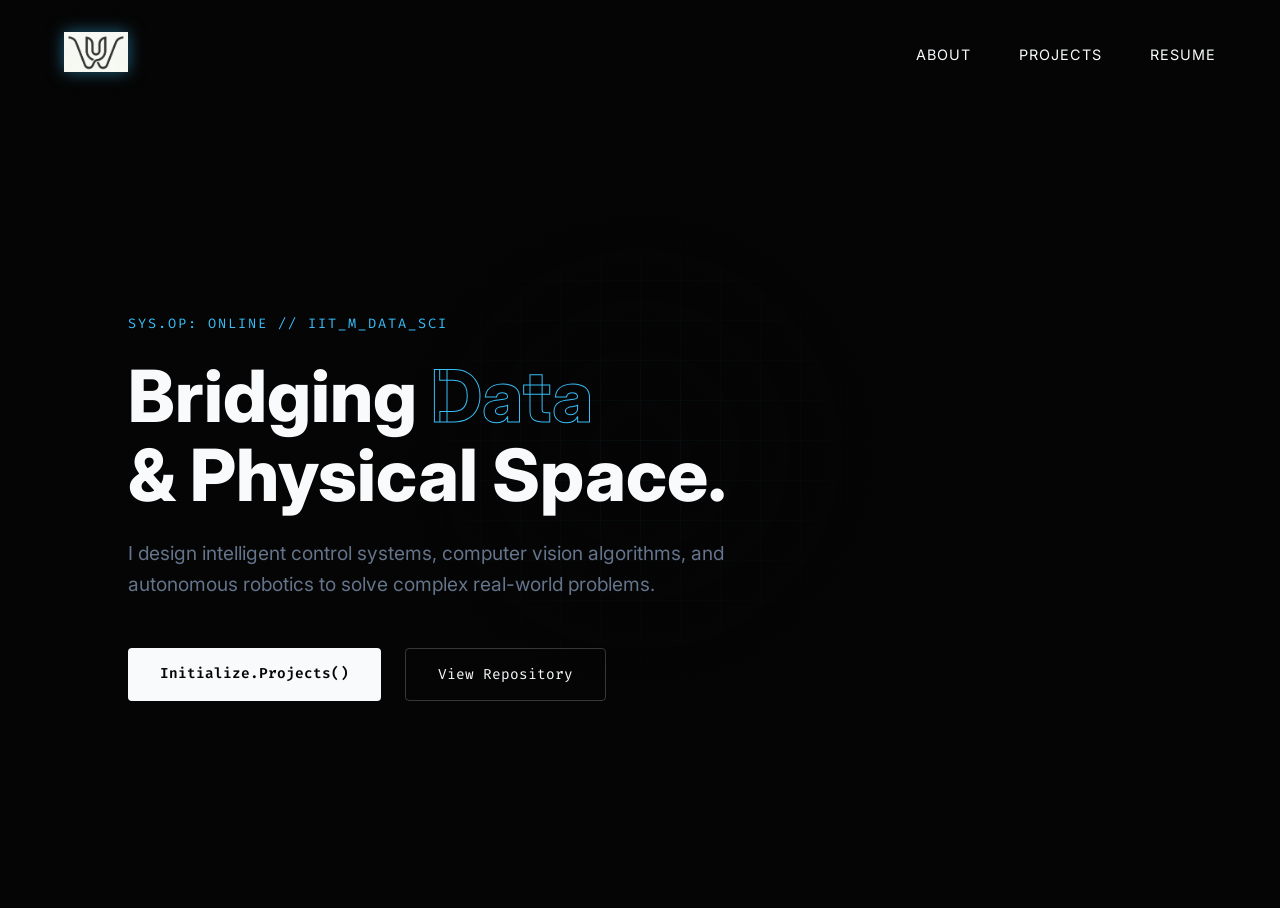
<file: index.html>
<!DOCTYPE html>
<html lang="en">
<head>
    <meta charset="UTF-8">
    <meta name="viewport" content="width=device-width, initial-scale=1.0">
    <title>Uday Wasu | Autonomous Systems</title>
    <link href="https://fonts.googleapis.com/css2?family=Inter:wght@300;500;800&family=Fira+Code:wght@400;600&display=swap" rel="stylesheet">
    <style>
        :root {
            --bg-color: #050505;
            --accent: #38bdf8;
            --text-main: #f8fafc;
            --text-dim: #64748b;
            --cursor-x: 50vw;
            --cursor-y: 50vh;
        }

        * { margin: 0; padding: 0; box-sizing: border-box; }

        body, html {
            width: 100%;
            height: 100%;
            font-family: 'Inter', sans-serif;
            background-color: var(--bg-color);
            color: var(--text-main);
            overflow: hidden; /* Prevents scroll on the landing hero */
        }

        /* The Lidar/Blueprint Background */
        .blueprint-bg {
            position: absolute;
            top: 0; left: 0; width: 100%; height: 100%;
            background-image: 
                linear-gradient(rgba(56, 189, 248, 0.1) 1px, transparent 1px),
                linear-gradient(90deg, rgba(56, 189, 248, 0.1) 1px, transparent 1px);
            background-size: 40px 40px;
            opacity: 0.3;
            z-index: 0;
        }

        /* The Darkness Overlay that the mouse cuts through */
/* Updated Overlay */
.sensor-overlay {
    position: fixed; /* Fixed ensures it stays put even if we add scrolling later */
    top: 0; 
    left: 0; 
    width: 100vw; 
    height: 100vh;
    background: radial-gradient(
        circle 350px at var(--cursor-x) var(--cursor-y), 
        transparent 0%, 
        rgba(5, 5, 5, 0.98) 70% /* Creates a sharper flashlight edge */
    );
    z-index: 1;
    pointer-events: none; 
    transition: background 0.1s ease-out; /* Adds a tiny bit of smoothness */
}

/* Also make sure your blueprint uses fixed positioning */
.blueprint-bg {
    position: fixed;
    top: 0; left: 0; width: 100vw; height: 100vh;
    background-image: 
        linear-gradient(rgba(56, 189, 248, 0.15) 1px, transparent 1px),
        linear-gradient(90deg, rgba(56, 189, 248, 0.15) 1px, transparent 1px);
    background-size: 40px 40px;
    z-index: 0;
}

        /* Navigation */
        nav {
            position: relative;
            z-index: 10;
            display: flex;
            justify-content: space-between;
            align-items: center;
            padding: 2rem 5%;
        }
        
        .logo img {
            height: 40px; /* Adjust based on your transparent logo */
            filter: drop-shadow(0 0 8px rgba(56,189,248,0.5));
        }

        nav ul { display: flex; list-style: none; gap: 3rem; }
        nav a { 
            text-decoration: none; 
            color: var(--text-main); 
            font-size: 0.9rem;
            letter-spacing: 1px;
            text-transform: uppercase;
            transition: color 0.3s; 
        }
        nav a:hover { color: var(--accent); }

        /* Hero Content */
        .hero-content {
            position: relative;
            z-index: 10;
            display: flex;
            flex-direction: column;
            justify-content: center;
            align-items: flex-start;
            height: calc(100vh - 100px);
            padding-left: 10%;
            max-width: 800px;
        }

        .system-status {
            font-family: 'Fira Code', monospace;
            color: var(--accent);
            font-size: 0.85rem;
            margin-bottom: 1.5rem;
            letter-spacing: 2px;
            animation: pulse 2s infinite;
        }

        h1 {
            font-size: 4.5rem;
            font-weight: 800;
            line-height: 1.1;
            margin-bottom: 1.5rem;
        }

        p.subtitle {
            font-size: 1.2rem;
            color: var(--text-dim);
            max-width: 600px;
            margin-bottom: 3rem;
            line-height: 1.6;
        }

        /* Call to Action Buttons */
        .cta-group { display: flex; gap: 1.5rem; }
        .btn {
            padding: 1rem 2rem;
            font-family: 'Fira Code', monospace;
            font-size: 0.9rem;
            text-decoration: none;
            border-radius: 4px;
            transition: all 0.3s ease;
            position: relative;
            overflow: hidden;
        }
        .btn-primary {
            background: var(--text-main);
            color: var(--bg-color);
            font-weight: 600;
        }
        .btn-primary:hover {
            background: var(--accent);
            box-shadow: 0 0 20px rgba(56, 189, 248, 0.4);
        }
        .btn-secondary {
            border: 1px solid rgba(255,255,255,0.2);
            color: var(--text-main);
        }
        .btn-secondary:hover { border-color: var(--accent); color: var(--accent); }

        @keyframes pulse {
            0% { opacity: 0.5; }
            50% { opacity: 1; }
            100% { opacity: 0.5; }
        }
    </style>
</head>
<body>

    <div class="blueprint-bg"></div>
    <div class="sensor-overlay" id="sensorOverlay"></div>

    <nav>
        <div class="logo">
            <img src="logowu.png" alt="Uday Wasu Logo" onerror="this.outerHTML='<h2 style=\'color:var(--accent); font-weight:800;\'>UW.</h2>'">
        </div>
        <ul>
            <li><a href="#about">About</a></li>
            <li><a href="projects.html">Projects</a></li>
            <li><a href="resume.html">Resume</a></li>
        </ul>
    </nav>

    <main class="hero-content">
        <div class="system-status">SYS.OP: ONLINE // IIT_M_DATA_SCI</div>
        <h1>Bridging <span style="color: transparent; -webkit-text-stroke: 1px var(--accent);">Data</span> <br> & Physical Space.</h1>
        <p class="subtitle">I design intelligent control systems, computer vision algorithms, and autonomous robotics to solve complex real-world problems.</p>
        
        <div class="cta-group">
            <a href="projects.html" class="btn btn-primary">Initialize.Projects()</a>
            <a href="https://github.com/udaywasu" target="_blank" class="btn btn-secondary">View Repository</a>
        </div>
    </main>

<script>
    // Bulletproof Sensor Spotlight Logic
    document.addEventListener('mousemove', (e) => {
        // Targets the :root element directly
        document.documentElement.style.setProperty('--cursor-x', `${e.clientX}px`);
        document.documentElement.style.setProperty('--cursor-y', `${e.clientY}px`);
    });

    // Fallback for mobile/touch devices
    document.addEventListener('touchmove', (e) => {
        document.documentElement.style.setProperty('--cursor-x', `${e.touches[0].clientX}px`);
        document.documentElement.style.setProperty('--cursor-y', `${e.touches[0].clientY}px`);
    });
</script>
</body>
</html>
</file>
